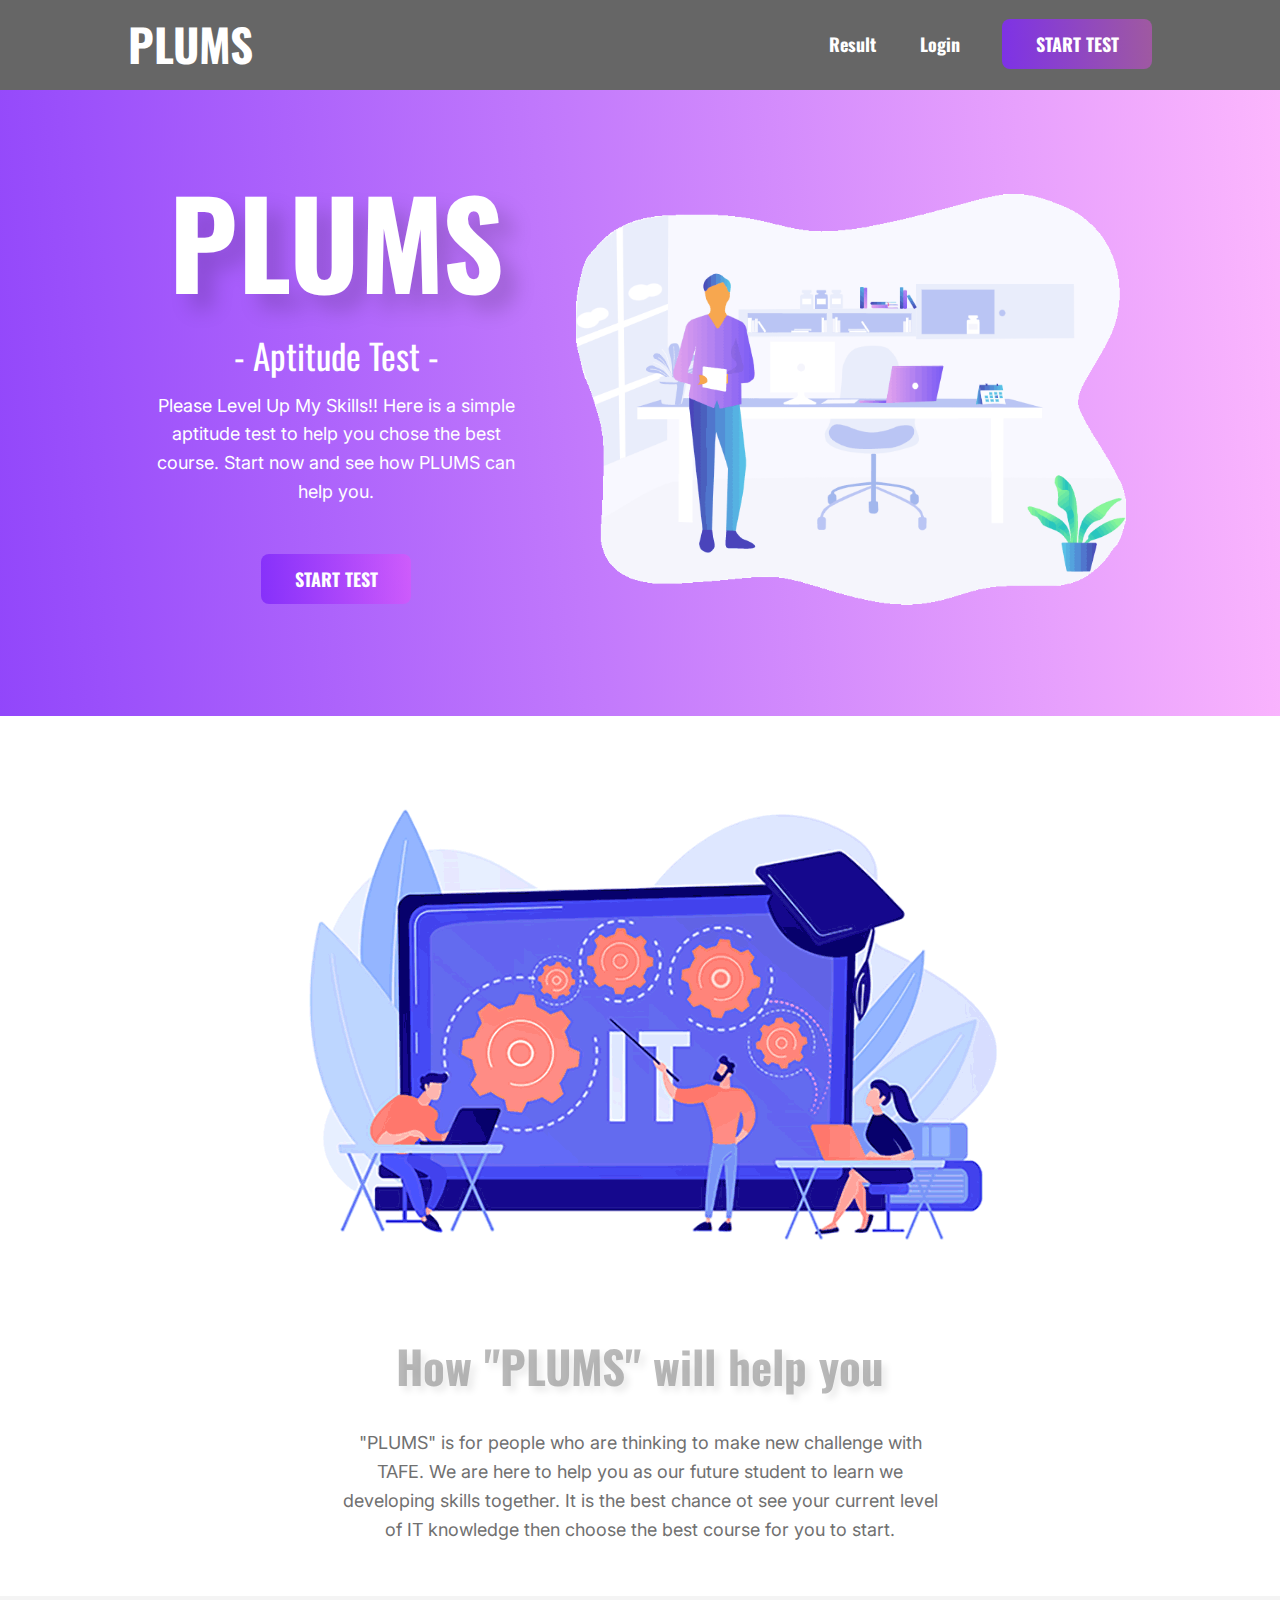
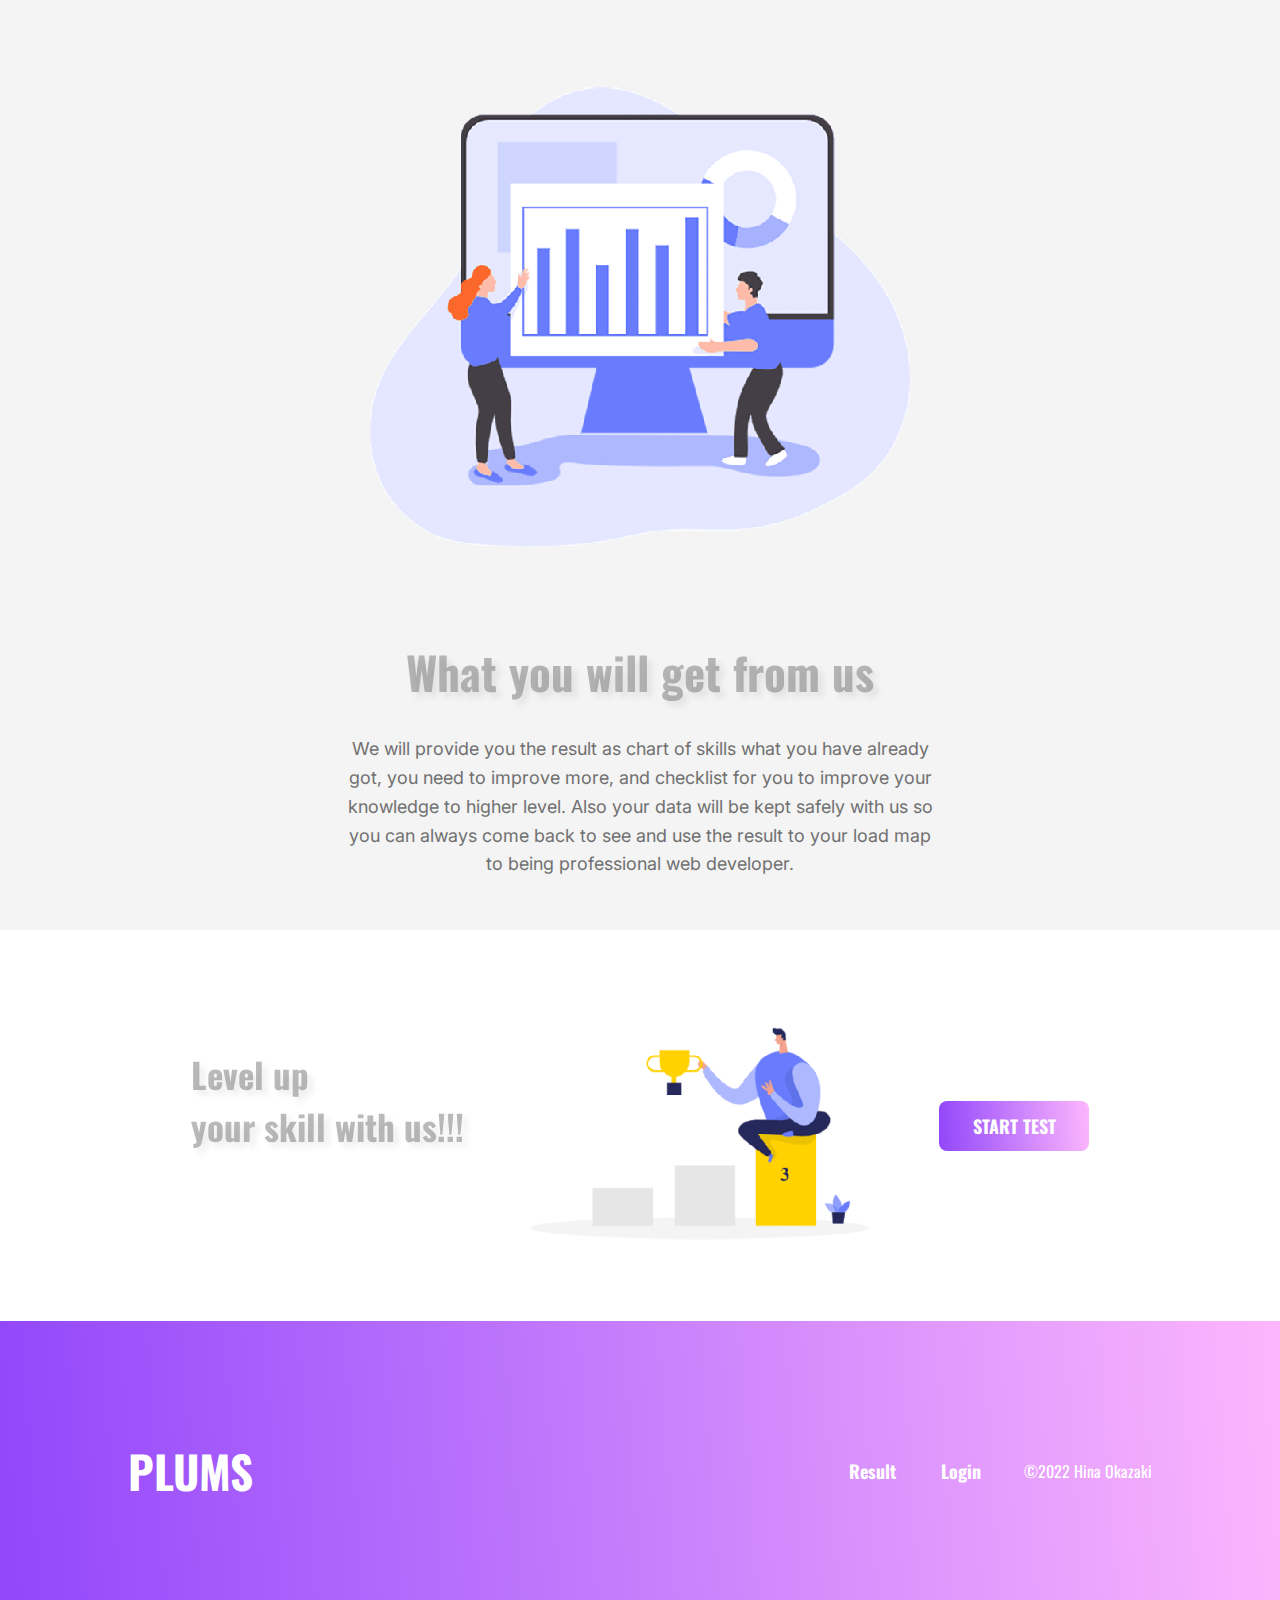
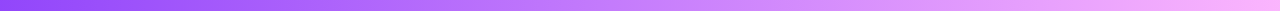
<file: index.html>
<!doctype html>
<html lang="en">
<meta charset="UTF-8">
<head>
	<title>PLUMS Prototype</title>
	<meta name="viewport" content="width=device-width,initial-scale=1">
	<link rel="stylesheet" type="text/css" href="css/style.css">
	<link rel="preconnect" href="https://fonts.googleapis.com">
<link rel="preconnect" href="https://fonts.gstatic.com" crossorigin>
<link href="https://fonts.googleapis.com/css2?family=Inter&family=Oswald:wght@400;700&display=swap" rel="stylesheet">
</head>
<body>
	<div id="wrapper">
		<header>
			<div class="parent">
				<nav>
					<p class="logo">PLUMS</p>
					<ul>
						<li><a href="result.html">Result</a></li>
						<li><a href="login.html">Login</a></li>
					</ul>
					<button class="button-nav-m" type="button"><a class="button-a" href="quiz01.html">START TEST</a></button>
				</nav>
			</div>
		</header>
		<main>
			<div class="section01-bc">
				<div class="section01">
					<div class="section01-p">
						<h1>PLUMS</h1>
						<p class="ph01">- Aptitude Test -</p>
						<p class="ph02">Please Level Up My Skills!! 
						Here is a simple aptitude test to help you
						chose the best course.
						Start now and see how PLUMS can help you.
						</p>
						<button type="button"><a class="button-a" href="quiz01.html">START TEST</a></button>
					</div>
					<img class="imageh" src="images/head.png" alt="PLUMS">
				</div>
			</div>
			<div class="section02-bc">
				<div class="section02">
					<div class="section02-p">
						<h2 class="h2-home">How "PLUMS" will help you</h2>
						<p class="ps">"PLUMS" is for people who are thinking to make new challenge with TAFE. We are here to help you as our future student to learn we  developing skills together.  It is the best chance ot see your current level of IT knowledge then choose the best course for you to start.</p>
					</div>
					<img class="image-ms02" src="images/section2.png" alt="PLUMS will help you">
				</div>
			</div>
			<div class="section03-bc">
				<div class="section03">
					<img class="image-ms03" src="images/section3.png" alt="Result you will get">
					<div class="section02-p">
						<h2 class="h2-home">What you will get from us </h2>
						<p class="ps">We will provide you the result as chart of skills what you have already got, you need to improve more, and checklist for you to improve your knowledge to higher level. Also your data will be kept safely with us so you can always come back to see and use the result to your load map to being professional web developer.</p>
					</div>
				</div>
			</div>
			<div class="section04">
				<h2 class="h2-home-s04">Level up <br> your skill with us!!! </h2>
				<img class="image-ms04" src="images/section4.png" alt="Skill up with PLUMS">
				<button class="button-h-s04" type="button"><a class="button-a" href="quiz01.html">START TEST</a></button>
			</div>
		</main>
		<footer>
			<div class="parent-footer">
				<nav class="nav-footer">
					<h2 class="logo logo-footer"><a href="#">PLUMS</a></h2>
					<ul class="footer-ul">
						<li><a href="result.html">Result</a></li>
						<li><a href="login.html">Login</a></li>
					</ul>
					<p class="pf">©2022 Hina Okazaki</p>
				</nav>
			</div>
		</footer>
	</div>
</body>
</html>
</file>
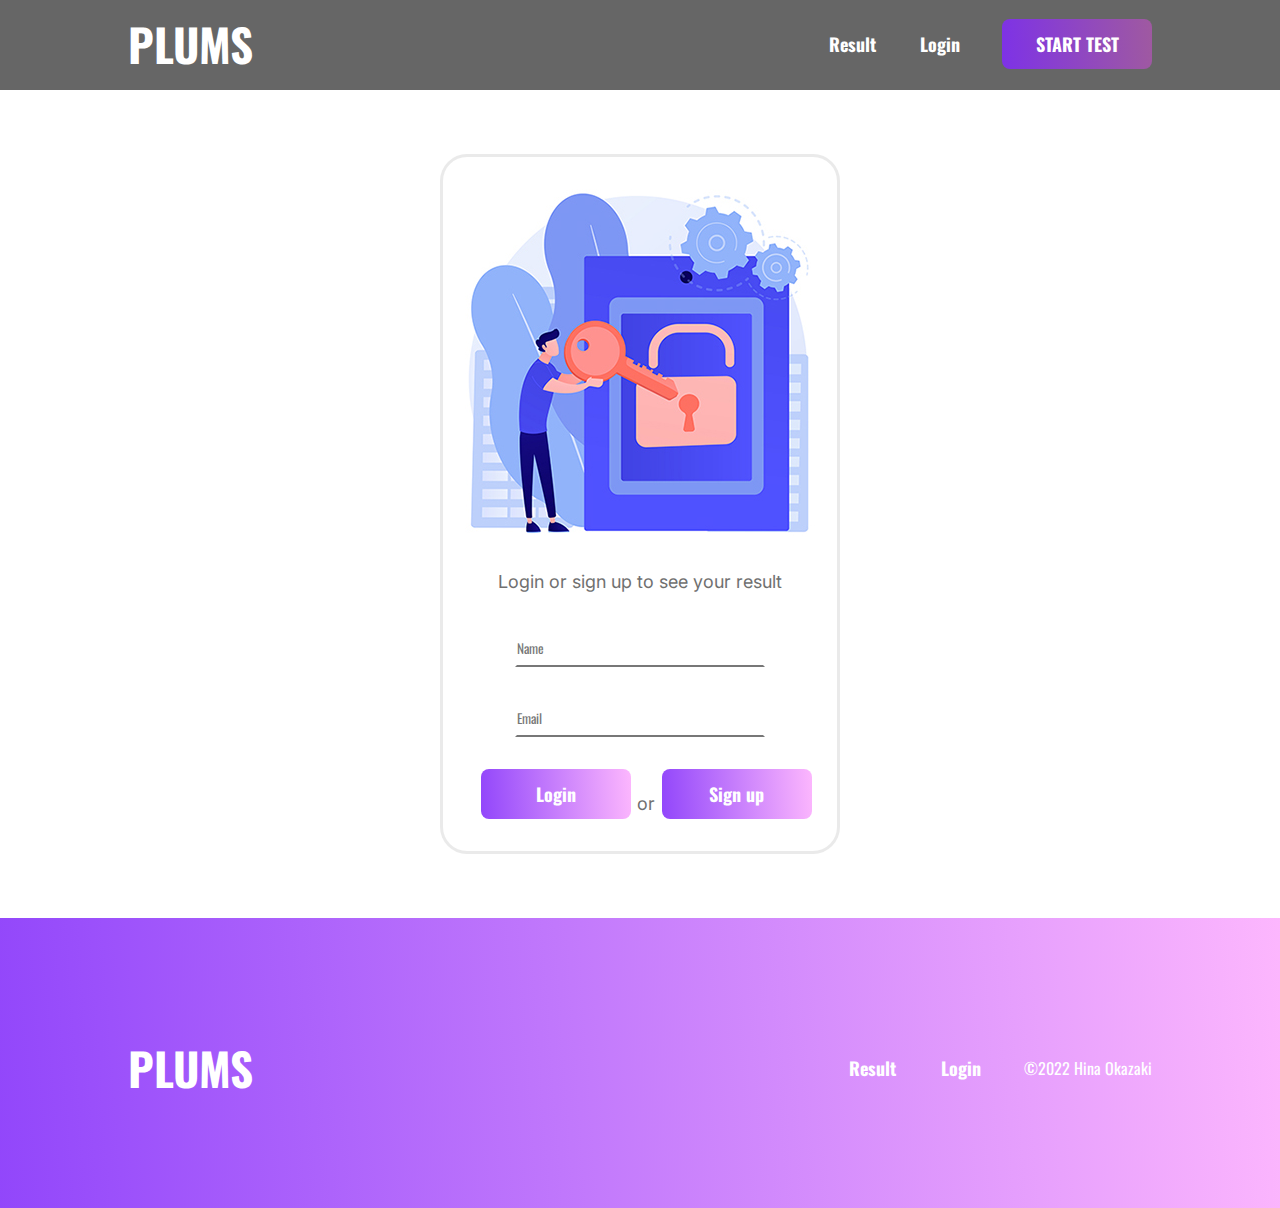
<file: login.html>
<!doctype html>
<html lang="en">
<meta charset="UTF-8">
<head>
	<title>Login page</title>
	<meta name="viewport" content="width=device-width,initial-scale=1">
	<link rel="stylesheet" type="text/css" href="css/style.css">
	<link rel="preconnect" href="https://fonts.googleapis.com">
	<link rel="preconnect" href="https://fonts.gstatic.com" crossorigin>
	<link href="https://fonts.googleapis.com/css2?family=Inter&family=Oswald:wght@400;700&display=swap" rel="stylesheet">
</head>
<body>
	<div id="wrapper">
		<header>
			<div class="parent">
				<nav>
					<p class="logo"><a class="a-logo" href="index.html">PLUMS</a></p>
					<ul>
						<li><a href="result.html">Result</a></li>
						<li><a href="login.html">Login</a></li>
					</ul>
					<button class="button-nav-m" type="button"><a href="quiz01.html">START TEST</a></button>
				</nav>
			</div>
		</header>
		<main>
			<div class="login-parent">
				<div class="login-form">
					<img class="image-login" src="images/login.jpg" alt="Login form">
					<p class="ps-login">Login or sign up to see your result</p>
					<input placeholder="Name" type="text" class="input" required="">
					<input placeholder="Email" type="text" class="input" required="">
					<div class="login-buttons">
						<button class="login-button" type="button"><a class="button-a" href="quiz01.html">Login</a></button>
						<p class="ps-login">or</p>
						<button class="login-button" type="button"><a class="button-a" href="quiz01.html">Sign up</a></button>
					</div>
				</div>
			</div>
		</main>
		<footer>
			<div class="parent-footer">
				<nav class="nav-footer">
					<h2 class="logo logo-footer"><a href="index.html">PLUMS</a></h2>
					<ul class="footer-ul">
						<li><a href="result.html">Result</a></li>
						<li><a href="login.html">Login</a></li>
					</ul>
					<p class="pf">©2022 Hina Okazaki</p>
				</nav>
			</div>
		</footer>
	</div>
</body>
</html>
</file>
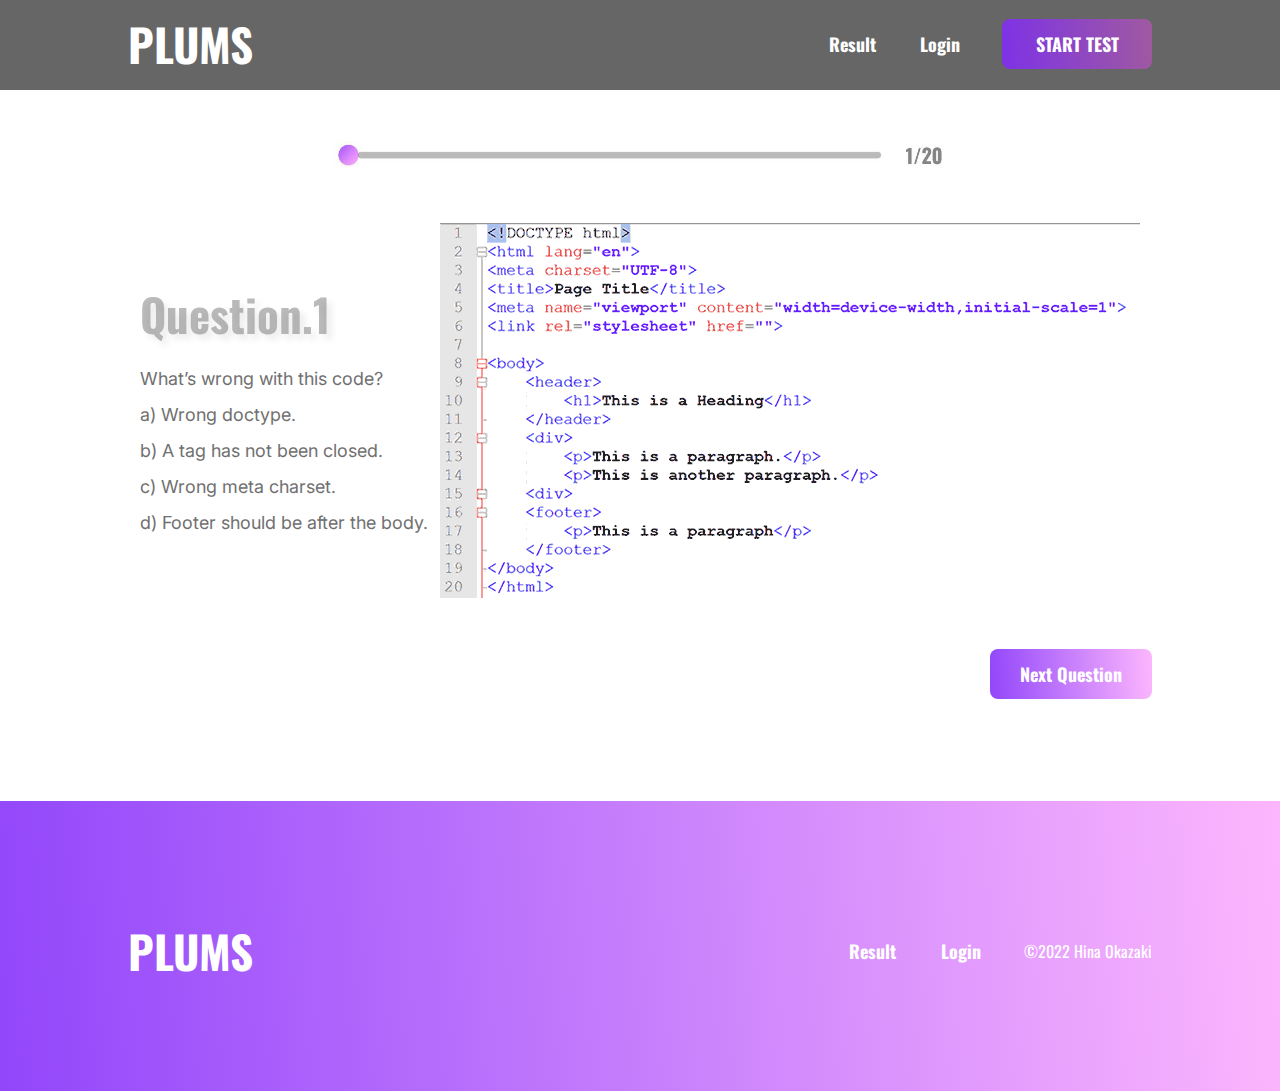
<file: quiz01.html>
<!doctype html>
<html lang="en">
<meta charset="UTF-8">
<head>
	<title>Quiz page 01</title>
	<meta name="viewport" content="width=device-width,initial-scale=1">
	<link rel="stylesheet" type="text/css" href="css/style.css">
	<link rel="preconnect" href="https://fonts.googleapis.com">
	<link rel="preconnect" href="https://fonts.gstatic.com" crossorigin>
	<link href="https://fonts.googleapis.com/css2?family=Inter&family=Oswald:wght@400;700&display=swap" rel="stylesheet">
</head>
<body>
	<div id="wrapper">
		<header>
			<div class="parent">
				<nav>
					<p class="logo"><a class="a-logo" href="index.html">PLUMS</a></p>
					<ul>
						<li><a href="result.html">Result</a></li>
						<li><a href="login.html">Login</a></li>
					</ul>
					<button class="button-nav-m" type="button">START TEST</button>
				</nav>
			</div>
		</header>
		<main class="quiz-main">
			<div class="quiz-parent">
				<img class="image-progressbar" src="images/progressbar01.jpg" alt="Progress bar 01">
				<div class="quiz01">
					<div class="quiz01-p">
						<h2 class="h2-quiz">Question.1</h2>
						<p class="quizp">What’s wrong with this code? <br> a) Wrong doctype. <br> b) A tag has not been closed. <br> c) Wrong meta charset. <br> d) Footer should be after the body. </p>
					</div>
					<img class="image-quiz" src="images/quiz01.png" alt="question 01">
				</div>
				<div class="quiz-button">
					<button type="button"><a class="button-a" href="quiz02.html">Next Question</a></button>
				</div>
			</div>
		</main>
		<footer>
			<div class="parent-footer">
				<nav class="nav-footer">
					<h2 class="logo logo-footer"><a href="index.html">PLUMS</a></h2>
					<ul class="footer-ul">
						<li><a href="result.html">Result</a></li>
						<li><a href="login.html">Login</a></li>
					</ul>
					<p class="pf">©2022 Hina Okazaki</p>
				</nav>
			</div>
		</footer>
	</div>
</body>
</html>
</file>
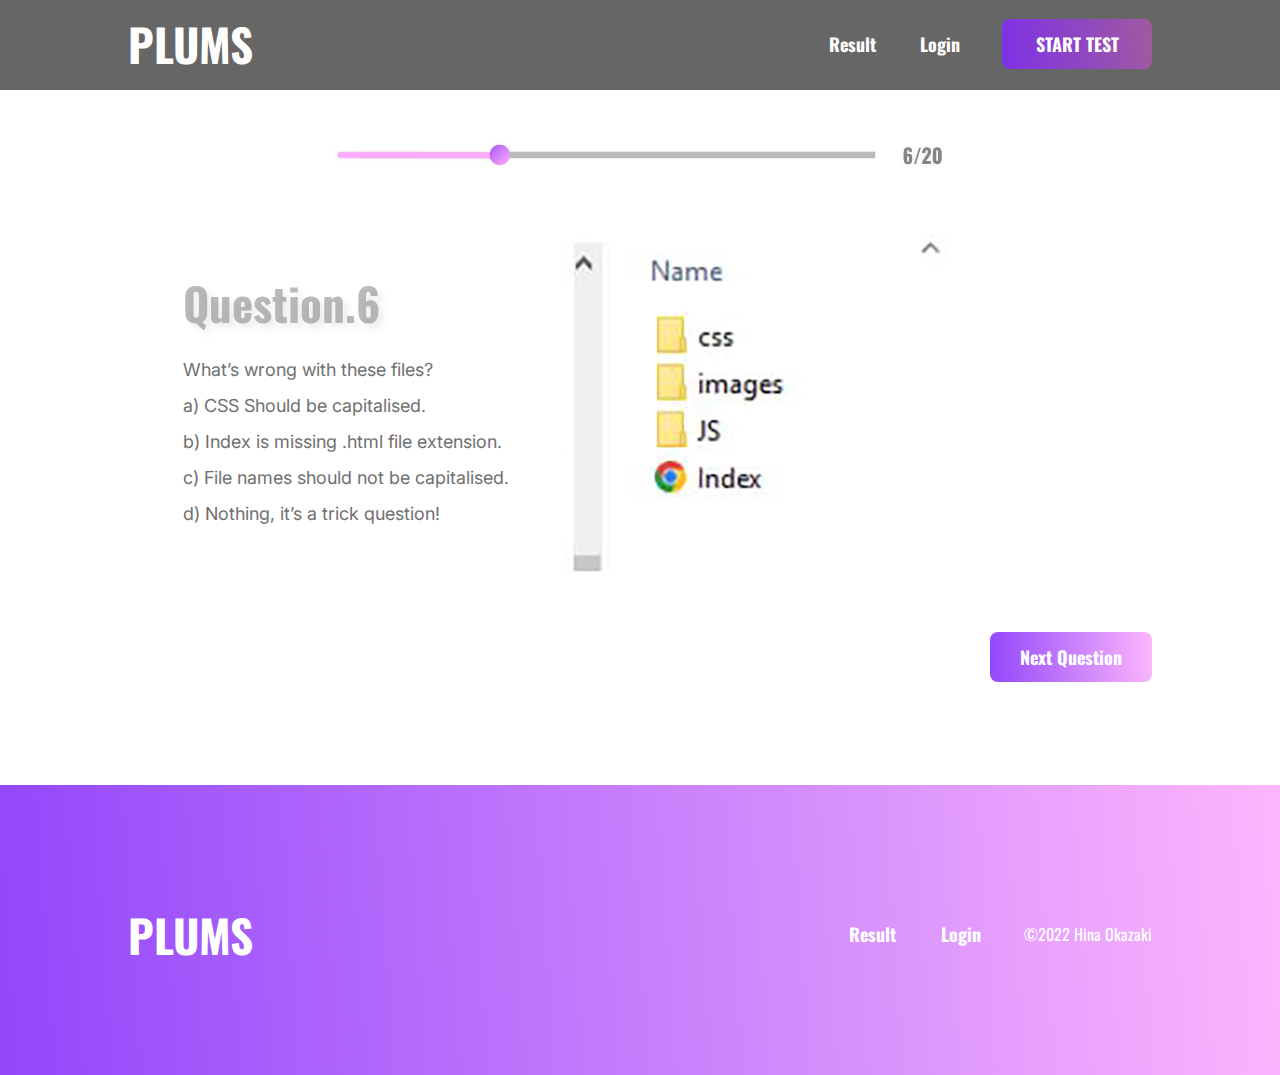
<file: quiz02.html>
<!doctype html>
<html lang="en">
<meta charset="UTF-8">
<head>
	<title>Quiz page 02</title>
	<meta name="viewport" content="width=device-width,initial-scale=1">
	<link rel="stylesheet" type="text/css" href="css/style.css">
	<link rel="preconnect" href="https://fonts.googleapis.com">
	<link rel="preconnect" href="https://fonts.gstatic.com" crossorigin>
	<link href="https://fonts.googleapis.com/css2?family=Inter&family=Oswald:wght@400;700&display=swap" rel="stylesheet">
</head>
<body>
	<div id="wrapper">
		<header>
			<div class="parent">
				<nav>
					<p class="logo"><a class="a-logo" href="index.html">PLUMS</a></p>
					<ul>
						<li><a href="result.html">Result</a></li>
						<li><a href="login.html">Login</a></li>
					</ul>
					<button class="button-nav-m" type="button">START TEST</button>
				</nav>
			</div>
		</header>
		<main class="quiz-main">
			<div class="quiz-parent">
				<img class="image-progressbar" src="images/progressbar02.jpg" alt="Progress bar 02">
				<div class="quiz01">
					<div class="quiz01-p">
						<h2 class="h2-quiz">Question.6</h2>
						<p class="quizp">What’s wrong with these files?  <br> a) CSS Should be capitalised. <br> b) Index is missing .html file extension.  <br> c) File names should not be capitalised.  <br> d) Nothing, it’s a trick question! </p>
					</div>
					<img class="image-quiz" src="images/quiz02.jpg" alt="question 01">
				</div>
				<div class="quiz-button">
					<button type="button"><a class="button-a" href="quiz03.html">Next Question</a></button>
				</div>
			</div>
		</main>
		<footer>
			<div class="parent-footer">
				<nav class="nav-footer">
					<h2 class="logo logo-footer"><a href="index.html">PLUMS</a></h2>
					<ul class="footer-ul">
						<li><a href="result.html">Result</a></li>
						<li><a href="login.html">Login</a></li>
					</ul>
					<p class="pf">©2022 Hina Okazaki</p>
				</nav>
			</div>
		</footer>
	</div>
</body>
</html>
</file>
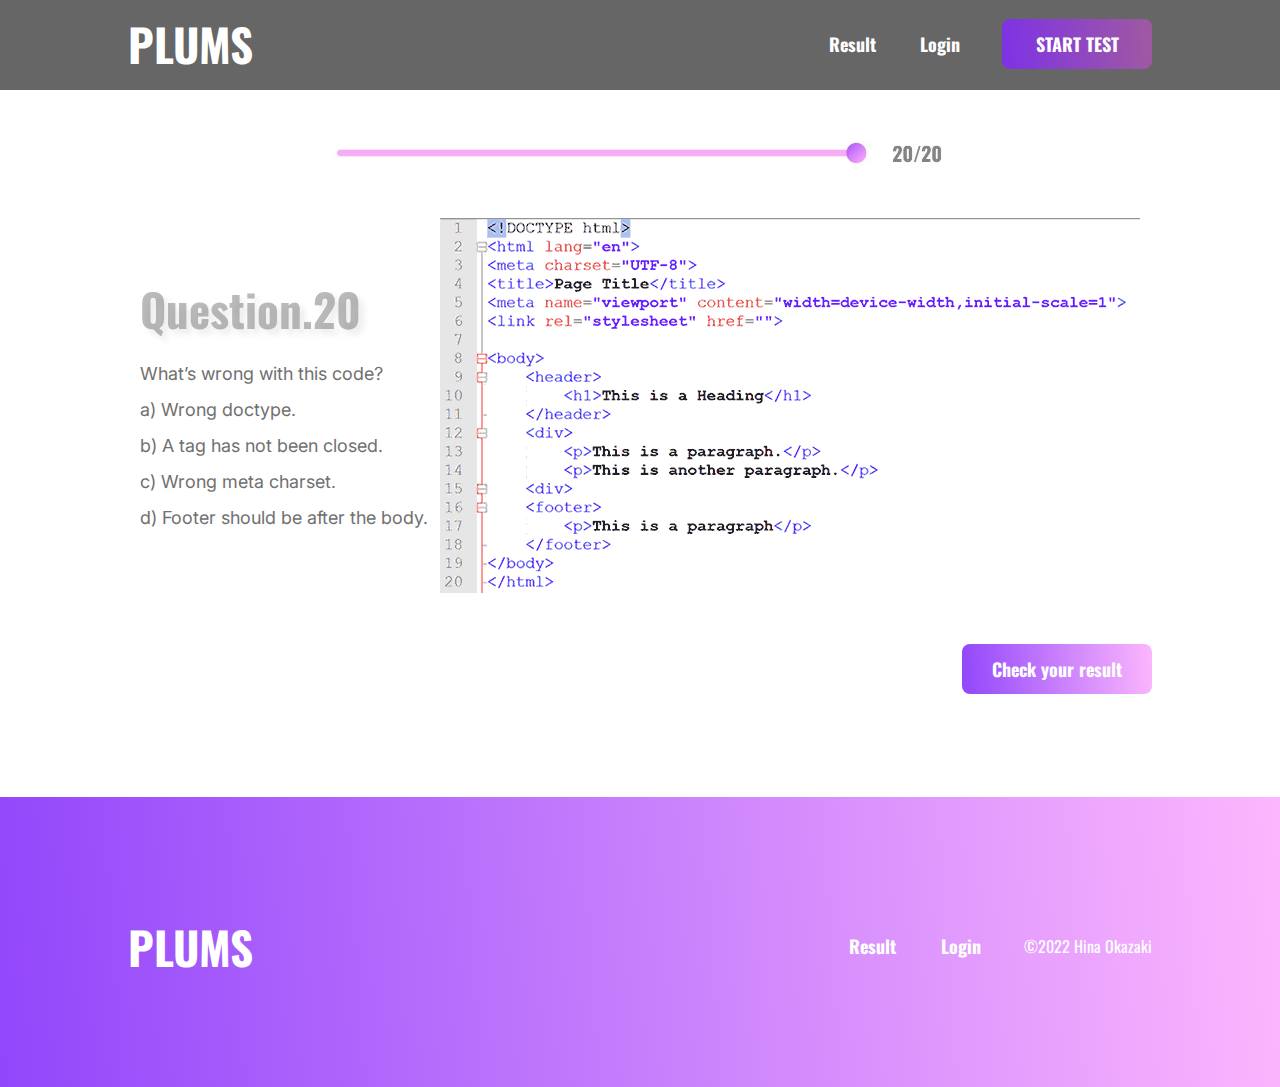
<file: quiz03.html>
<!doctype html>
<html lang="en">
<meta charset="UTF-8">
<head>
	<title>Quiz page 03</title>
	<meta name="viewport" content="width=device-width,initial-scale=1">
	<link rel="stylesheet" type="text/css" href="css/style.css">
	<link rel="preconnect" href="https://fonts.googleapis.com">
	<link rel="preconnect" href="https://fonts.gstatic.com" crossorigin>
	<link href="https://fonts.googleapis.com/css2?family=Inter&family=Oswald:wght@400;700&display=swap" rel="stylesheet">
</head>
<body>
	<div id="wrapper">
		<header>
			<div class="parent">
				<nav>
					<p class="logo"><a class="a-logo" href="index.html">PLUMS</a></p>
					<ul>
						<li><a href="result.html">Result</a></li>
						<li><a href="login.html">Login</a></li>
					</ul>
					<button class="button-nav-m" type="button">START TEST</button>
				</nav>
			</div>
		</header>
		<main class="quiz-main">
			<div class="quiz-parent">
				<img class="image-progressbar" src="images/progressbar03.jpg" alt="Progress bar 03">
				<div class="quiz01">
					<div class="quiz01-p">
						<h2 class="h2-quiz">Question.20</h2>
						<p class="quizp">What’s wrong with this code? <br> a) Wrong doctype. <br> b) A tag has not been closed. <br> c) Wrong meta charset. <br> d) Footer should be after the body. </p>
					</div>
					<img class="image-quiz" src="images/quiz01.png" alt="question 01">
				</div>
				<div class="quiz-button">
					<button type="button"><a class="button-a" href="result.html">Check your result</a></button>
				</div>
			</div>
		</main>
		<footer>
			<div class="parent-footer">
				<nav class="nav-footer">
					<h2 class="logo logo-footer"><a href="index.html">PLUMS</a></h2>
					<ul class="footer-ul">
						<li><a href="result.html">Result</a></li>
						<li><a href="login.html">Login</a></li>
					</ul>
					<p class="pf">©2022 Hina Okazaki</p>
				</nav>
			</div>
		</footer>
	</div>
</body>
</html>
</file>
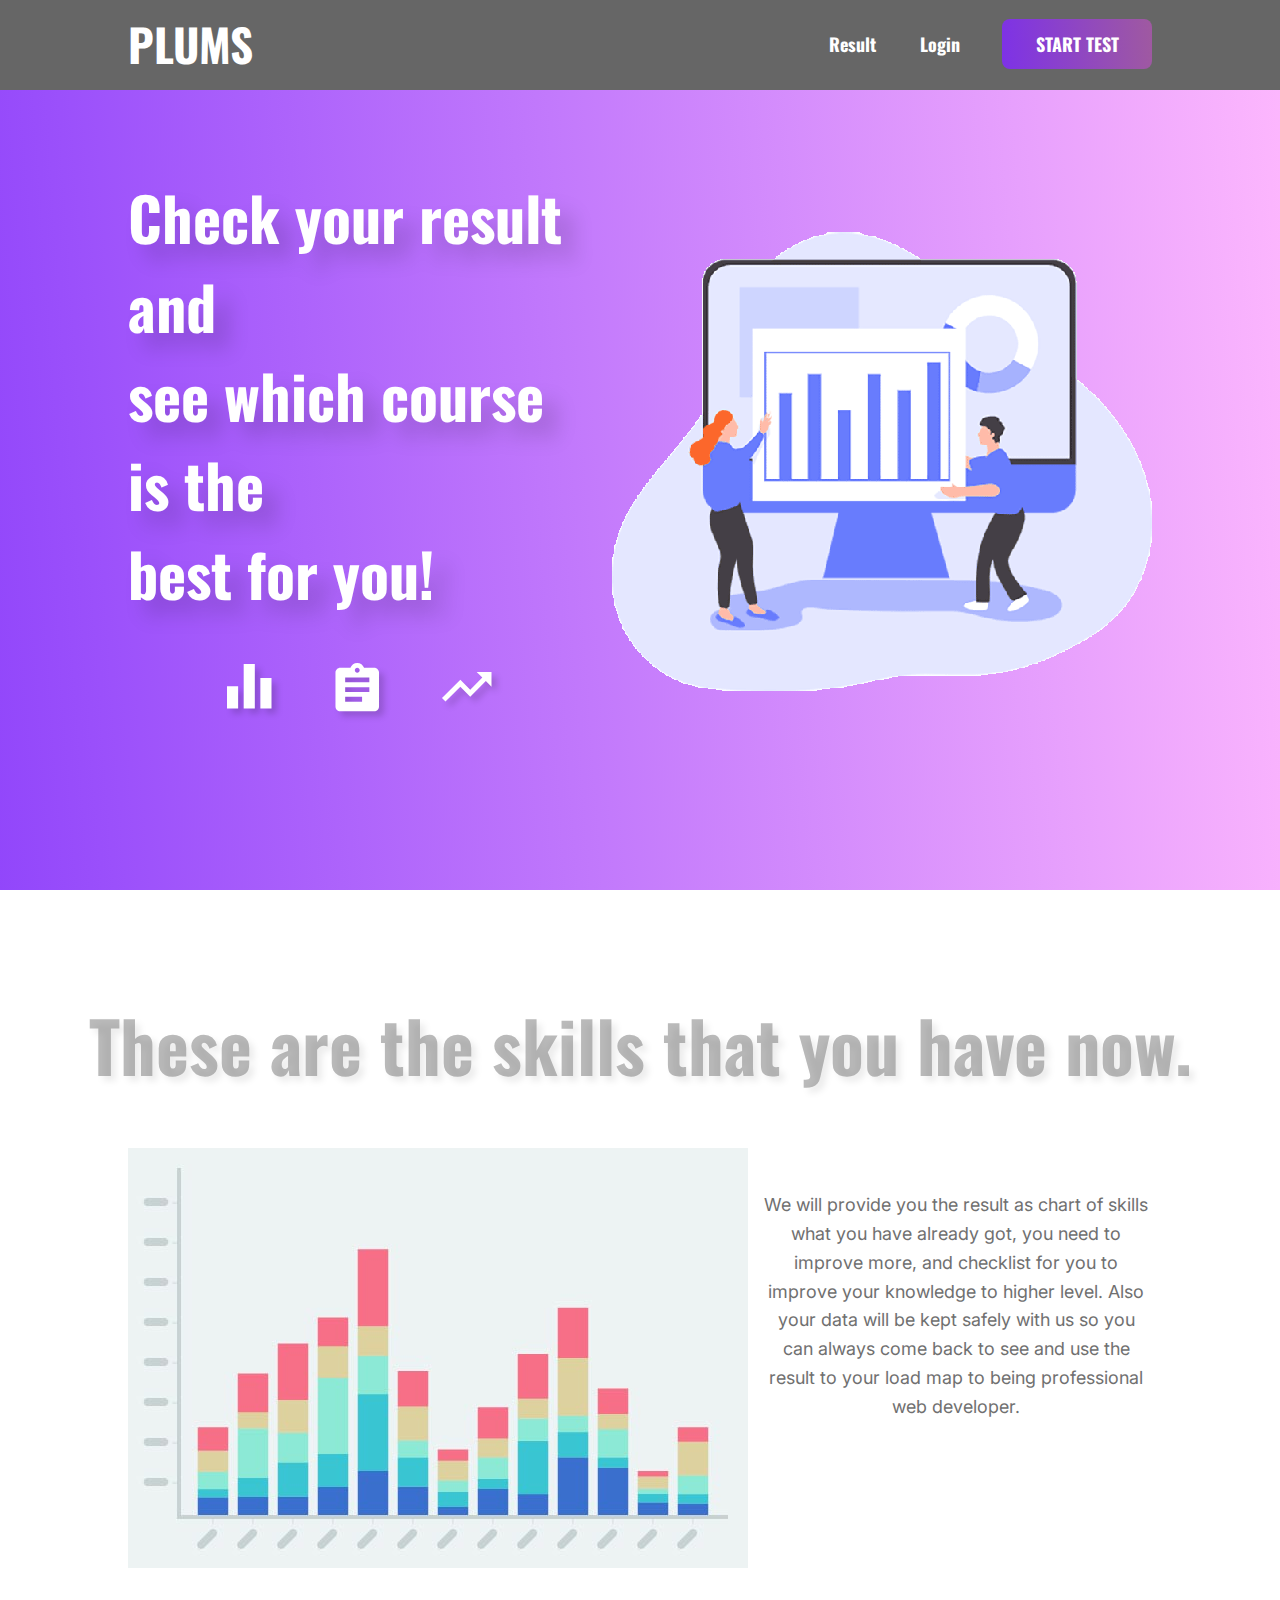
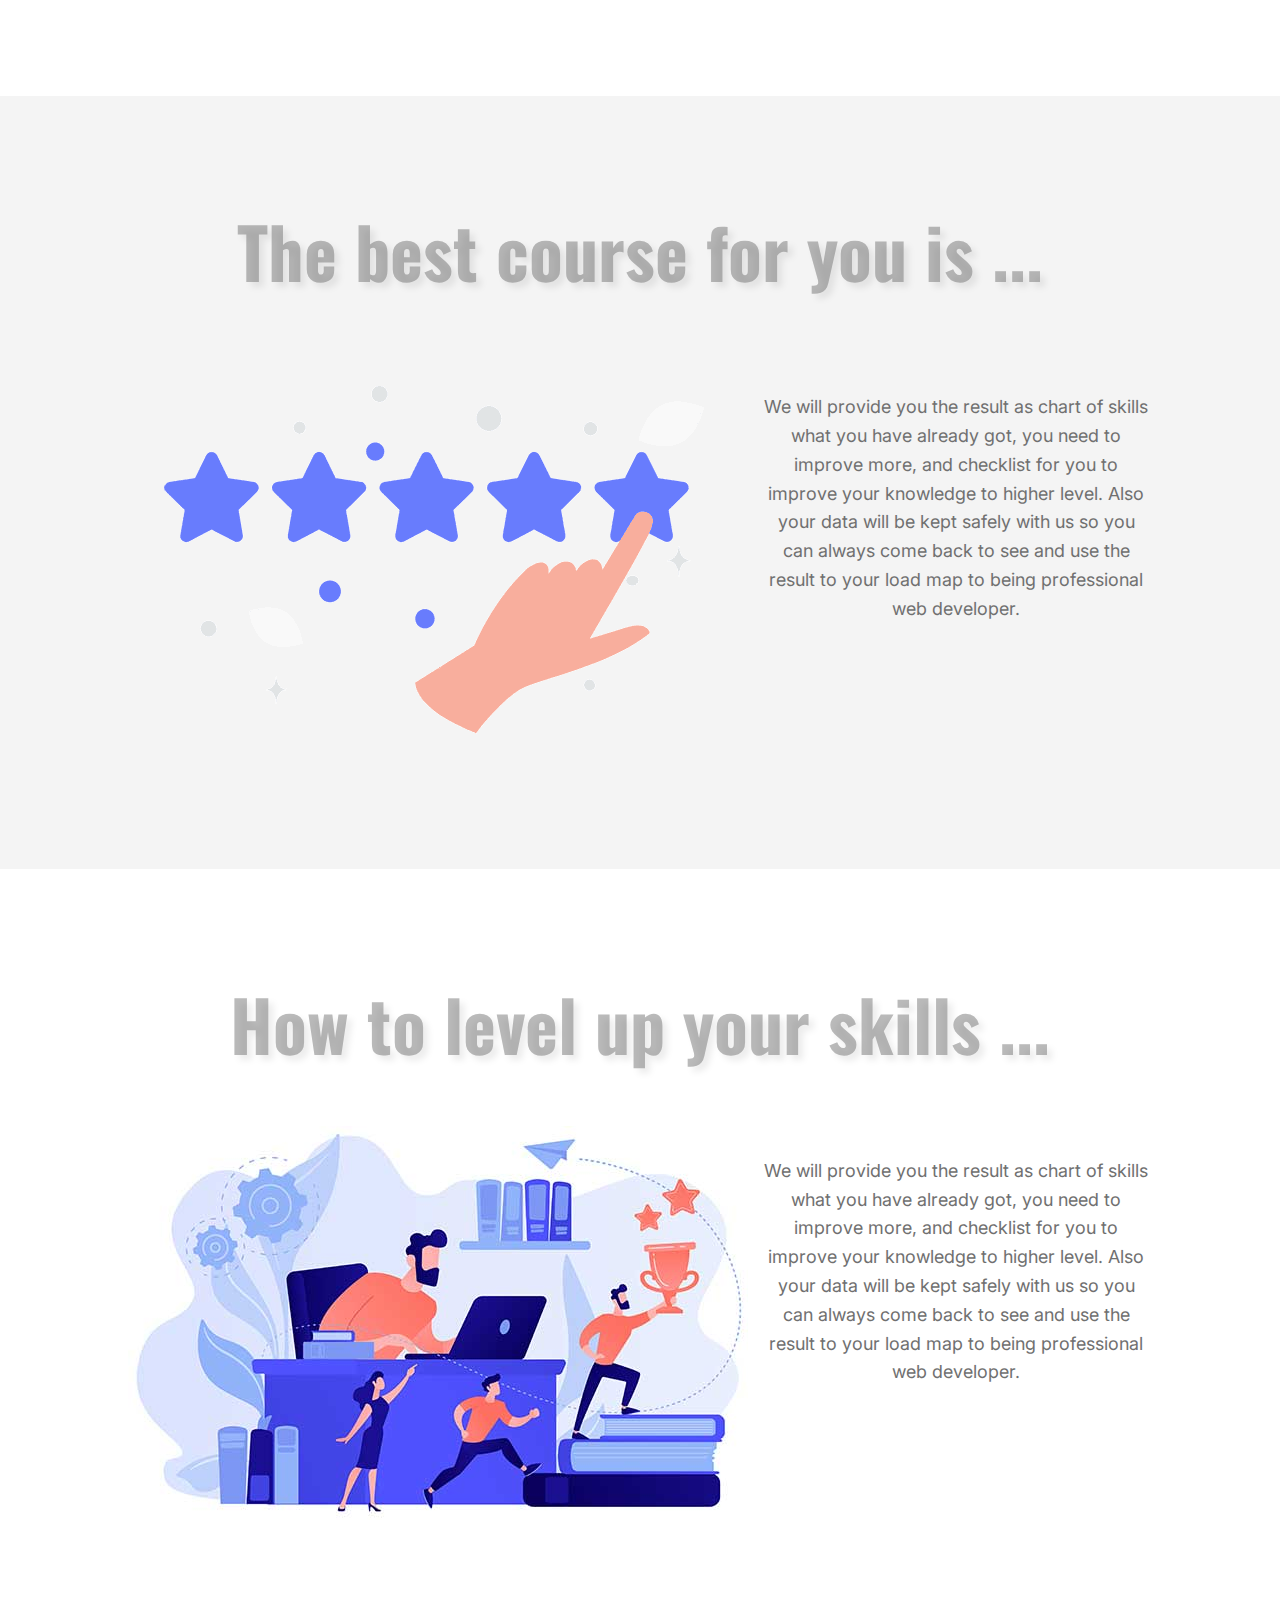
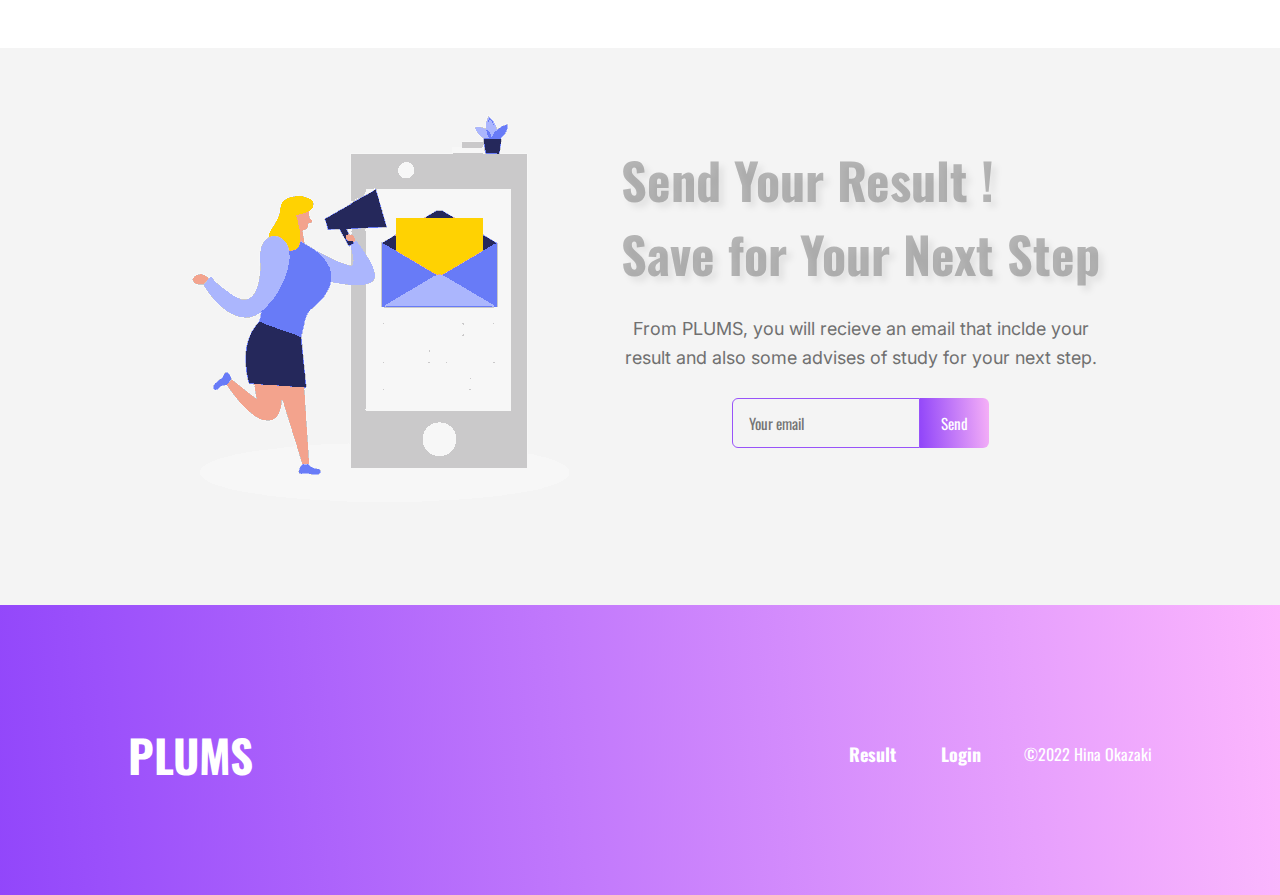
<file: result.html>
<!doctype html>
<html lang="en">
<meta charset="UTF-8">
<head>
	<title>PLUMS Result page</title>
	<meta name="viewport" content="width=device-width,initial-scale=1">
	<link rel="stylesheet" type="text/css" href="css/style.css">
	<link rel="preconnect" href="https://fonts.googleapis.com">
<link rel="preconnect" href="https://fonts.gstatic.com" crossorigin>
<link href="https://fonts.googleapis.com/css2?family=Inter&family=Oswald:wght@400;700&display=swap" rel="stylesheet">
</head>
<body>
	<div id="wrapper">
		<header>
			<div class="parent">
				<nav>
					<p class="logo"><a class="a-logo" href="index.html">PLUMS</a></p>
					<ul>
						<li><a href="result.html">Result</a></li>
						<li><a href="login.html">Login</a></li>
					</ul>
					<button class="button-nav-m" type="button"><a class="button-a" href="quiz01.html">START TEST</a></button>
				</nav>
			</div>
		</header>
		<main>
			<div class="section01-bc-result">
				<div class="section01">
					<div class="section01-p">
						<h1 class="result-h1">Check your result and <br> see which course is the <br> best for you!</h1>
						<div class="icons">
							<div id="ic01" class="ic01">
								<a class="icon-a" href="#section02"><svg class="ic_01" viewBox="4 4 35 35">
									<path id="ic_01" d="M 17.125 39 L 25.87499809265137 39 L 25.87499809265137 3.999999761581421 L 17.125 3.999999761581421 L 17.125 39 Z M 3.999999761581421 39 L 12.75 39 L 12.75 21.50000190734863 L 3.999999761581421 21.50000190734863 L 3.999999761581421 39 Z M 30.25 14.93750190734863 L 30.25 39 L 39 39 L 39 14.93750190734863 L 30.25 14.93750190734863 Z"></path>
								</svg></a>
							</div>
							<div id="ic02" class="ic02">
								<a class="icon-a" href="#section03"><svg class="ic_02" viewBox="3 1 35 38.889">
									<path id="ic_02" d="M 34.11111068725586 4.888889789581299 L 25.98333168029785 4.888889789581299 C 25.16666412353516 2.633333206176758 23.02777671813965 0.9999999403953552 20.5 0.9999999403953552 C 17.97221946716309 0.9999999403953552 15.83333206176758 2.633332967758179 15.01666641235352 4.888889789581299 L 6.888888359069824 4.888889789581299 C 4.75 4.888889789581299 3 6.638889789581299 3 8.777777671813965 L 3 36 C 3 38.13888931274414 4.75 39.88888931274414 6.888888359069824 39.88888931274414 L 34.11111068725586 39.88888931274414 C 36.25 39.88888931274414 38 38.13888931274414 38 36 L 38 8.777777671813965 C 38 6.638889789581299 36.25 4.888889789581299 34.11111068725586 4.888889789581299 Z M 20.5 4.888889789581299 C 21.56944274902344 4.888889789581299 22.44444274902344 5.763889789581299 22.44444274902344 6.833333969116211 C 22.44444274902344 7.902779102325439 21.56944274902344 8.777777671813965 20.5 8.777777671813965 C 19.4305534362793 8.777777671813965 18.5555534362793 7.902779102325439 18.5555534362793 6.833333969116211 C 18.5555534362793 5.763889312744141 19.4305534362793 4.888889789581299 20.5 4.888889789581299 Z M 24.38888740539551 32.11111068725586 L 10.77777671813965 32.11111068725586 L 10.77777671813965 28.22222518920898 L 24.38888740539551 28.22222518920898 L 24.38888740539551 32.11111068725586 Z M 30.22221946716309 24.33333587646484 L 10.77777671813965 24.33333587646484 L 10.77777671813965 20.4444465637207 L 30.22221946716309 20.4444465637207 L 30.22221946716309 24.33333587646484 Z M 30.22221946716309 16.55555725097656 L 10.77777671813965 16.55555725097656 L 10.77777671813965 12.66666603088379 L 30.22221946716309 12.66666603088379 L 30.22221946716309 16.55555725097656 Z">
									</path>
								</svg></a>
							</div>
							<div id="ic03" class="ic03">
								<a class="icon-a" href="#section04"><svg class="ic_03" viewBox="2 6 40 24">
									<path id="ic_03" d="M 29.99999809265137 6.000000476837158 L 34.58000183105469 10.57999992370605 L 24.82000160217285 20.34000015258789 L 16.82000160217285 12.34000015258789 L 1.99999988079071 27.18000030517578 L 4.820000171661377 30 L 16.81999969482422 18 L 24.81999969482422 26 L 37.42000198364258 13.42000102996826 L 42.00000381469727 18 L 42.00000381469727 6.000000476837158 L 29.99999809265137 6.000000476837158 Z">
									</path>
								</svg></a>
							</div>
						</div>
					</div>
					<img class="imageh-result" src="images/section3.png" alt="PLUMS">
				</div>
			</div>
			<div id="section02" class="section02-bc">
				<h2 class="h2-result h2-result-m">These are the skills that you have now. </h2>
				<div class="result-section02">
					<img class="image-rs02" src="images/result02.jpg" alt="Result chart">
					<img class="image-r-mobile" src="images/result-mobile.jpg" alt="Result chart">
					<div class="section02-p">
						<p class="ps-result">We will provide you the result as chart of skills what you have already got, you need to improve more, and checklist for you to improve your knowledge to higher level. Also your data will be kept safely with us so you can always come back to see and use the result to your load map to being professional web developer.</p>
					</div>
				</div>
			</div>
			<div id="section03" class="section03-bc">
				<h2 class="h2-result-s03">The best course for you is ... </h2>
				<div class="result-section03">
					<img class="image-rs03" src="images/result03.png" alt="Best course for you">
					<div class="section02-p">	
						<p class="ps-result">We will provide you the result as chart of skills what you have already got, you need to improve more, and checklist for you to improve your knowledge to higher level. Also your data will be kept safely with us so you can always come back to see and use the result to your load map to being professional web developer.</p>
					</div>
				</div>
			</div>
			<div id="section04" class="section04-bc">
				<h2 class="h2-result h2-result-ms04">How to level up your skills ...</h2>
				<div class="result-section02">
					<img class="image-rs04" src="images/result04.jpg" alt="Skill up">
					<div class="section02-p">
						<p class="ps-result">We will provide you the result as chart of skills what you have already got, you need to improve more, and checklist for you to improve your knowledge to higher level. Also your data will be kept safely with us so you can always come back to see and use the result to your load map to being professional web developer.</p>
					</div>
				</div>
			</div>
			<div class="section05-bc">
				<div class="result-section05">
					<img class="image-rs05" src="images/result05.png" alt="Best course for you">
					<div class="section05-p">
						<h2 class="h2-result-s05">Send Your Result ! <br>Save for Your Next Step</h2>
						<p class="ps-result-email">From PLUMS, you will recieve an email that inclde your result and also some advises of study for your next step. </p>
						<div class="input-group result-form">
							<input type="email" class="input-result" id="Email" name="Email" placeholder="Your email" autocomplete="off">
							<input class="button--submit" value="  Send  " type="submit">
						</div>
					</div>
				</div>
			</div>
		</main>
		<footer>
			<div class="parent-footer">
				<nav class="nav-footer">
					<p class="logo logo-footer"><a href="index.html">PLUMS</a></p>
					<ul class="footer-ul">
						<li><a href="result.html">Result</a></li>
						<li><a href="login.html">Login</a></li>
					</ul>
					<p class="pf">©2022 Hina Okazaki</p>
				</nav>
			</div>
		</footer>
	</div>
</body>
</html>
</file>
<file: css/style.css>
*{
	margin: 0;
	padding: 0;
	box-sizing: border-box;
	font-family: 'Inter', sans-serif;
	font-family: 'Oswald', sans-serif;
}

#wrapper {
	height: 100vh;
	width: 100vw;
}

.parent {
	background-color: rgba(0,0,0,0.6);
	height: 90px;
	width: 100vw;
	/*position: fixed;*/
}

nav {
	display: flex;
	justify-content: space-between;
	align-items: center;
	padding: 10px 10% 0;
}

.logo {
	font-family: Oswald;
	color: #fff;
	font-size: 45px;
	font-weight: bold;
}

.a-logo {
	color: #fff;
	text-decoration: none;
}


nav ul {
	width: 100%;
	margin-right: 2%;
	display: flex;
	justify-content: flex-end;
}

nav ul li {
	display: inline-block;
	list-style: none;
	padding: 1% 3%;
}

nav ul li a {
	color: #fff;
	text-decoration: none;
	font-weight: bold;
	font-size: 18px;
}

nav ul li a:hover { 
	color: #FD75FF;
	transition: .3s;
}

button {
	white-space: nowrap;
	min-width: 150px;
	border: none;
	background: linear-gradient(86deg, rgba(129,42,250,0.8655171541272759) 0%, rgba(248,70,251,0.392127798384979) 100%);
	border-radius: 8px;
	padding: 12px 30px;
	color: #fff;
	font-weight: bold;
	font-size: 18px;
	transition: .3s;
}

button a {
	color: #fff;
	text-decoration: none;
}

.button-a:hover {
	color: rgb(129, 42, 250, .8);
}


button:hover {
	background: #fff;
	color: rgb(129, 42, 250, .8);
	border: 2px solid rgb(129, 42, 250, .8); 
	transition: .3s;
}


/* home page */
/* section 01 */
.section01-bc{
	min-height: 900px;
	background: linear-gradient(86deg, rgba(129,42,250,0.8655171541272759) 0%, rgba(248,70,251,0.392127798384979) 100%);
}

.section01 {
	margin: 0 10%;
	display: flex;
	justify-content: space-evenly;
	align-items: center;
}

.section01-p {
	color: #fff;
	text-align: center;
	display: flex;
    flex-wrap: wrap;
    flex-direction: column;
    align-items: center;
	margin-bottom: 5%;
}

h1 {
	font-size: 120px;
	filter: drop-shadow(15px 15px 10px rgba(0, 0, 0, 0.161));
}

.ph01 {
	font-size: 35px;
	margin-bottom: 3%
}

.ph02 {
	line-height: 1.6;
	font-family: inter;
	max-width: 364px;
	font-size: 18px;
	margin-bottom: 13%;
}

.imageh {
	display: block;
	max-width: 100%;
	margin: 10% 0 10% 3%;
}

/* section 02 */
.section02-bc{
	background-color: #fff;
}

.section02 {
	margin: 0 10%;
	display: flex;
	justify-content: space-evenly;
	align-items: center;
}

.section02-p {
	color: #707070;
	text-align: center;
	display: flex;
    flex-wrap: wrap;
    flex-direction: column;
    align-items: center;
}

.h2-home {
	filter: drop-shadow(5px 5px 3px rgba(0, 0, 0, 0.161));
	font-size: 45px;
	color: rgb(102, 102, 102, .45);
	margin-bottom: 5%;
}

.ps {
	line-height: 1.6;
	text-align: center;
	font-family: inter;
	font-size: 18px;
	max-width: 460px;
}

.image-ms02 {
	margin: 5% 0;
}

/* section 03 */
.section03-bc{
	background-color: rgb(170, 170, 170, .13);
}

.section03 {
	margin: 0 10%;
	display: flex;
	justify-content: space-evenly;
	align-items: center;
}

.image-ms03 {
	margin: 5% 0;
}

/* section 04 */
.section04 {
	margin: 0 10%;
	display: flex;
	justify-content: space-evenly;
	align-items: center;
}

.h2-home-s04 {
	filter: drop-shadow(5px 5px 3px rgba(0, 0, 0, 0.161));
	font-size: 45px;
	color: rgb(102, 102, 102, .45);
	margin-bottom: 5%;
}


/* footer */
.parent-footer {
	background: linear-gradient(86deg, rgba(129,42,250,0.8655171541272759) 0%, rgba(248,70,251,0.392127798384979) 100%);
	height: 290px;
	width: 100vw;
	position: absolute;
}

.nav-footer {
	padding: 0 10%;
	position: relative;
	top: 40%;
}

footer a {
	color: #fff;	
	text-decoration: none;
	font-weight: bold;
}

.pf {
	color: #fff;
	white-space: nowrap;
}

/* Result page */
.section01-bc-result {
	min-height: 800px;
    background: linear-gradient(86deg, rgba(129,42,250,0.8655171541272759) 0%, rgba(248,70,251,0.392127798384979) 100%);
}

.result-h1 {
	font-size: 60px;
	text-align: left;
	margin-bottom: 10%;
}

.imageh-result {
	display: block;
	max-width: 100%;
	margin: 10% 0 10% 3%;
}

.icons {
	width: 400px;
    display: flex;
    flex-direction: row;
    justify-content: space-evenly;
    align-items: center;
}
	/* icons */
	#ic01 {
		width: 35px;
		height: 35px;
		overflow: visible;
	}
	
	#ic_01 {
		fill: rgba(255,255,255,1);
	}
	
	.ic_01 {
		filter: drop-shadow(5px 5px 3px rgba(0, 0, 0, 0.161));
		overflow: visible;
		width: 44.5px;
		height: 44.5px;
		transform: matrix(1,0,0,1,0,0);
	}
	
	.ic01:hover {
		filter: drop-shadow(5px 5px 1px rgba(0, 0, 0, 0.161));
	}
	
	
	#ic02 {
		width: 35px;
		height: 38.889px;
		overflow: visible;
	}
	
	#ic_02 {
		fill: rgba(255,255,255,1);
	}
	
	.ic_02 {
		filter: drop-shadow(5px 5px 3px rgba(0, 0, 0, 0.161));
		overflow: visible;
		width: 44.5px;
		height: 48.389px;
		transform: matrix(1,0,0,1,0,0);
	}
	
	.ic02:hover {
		filter: drop-shadow(5px 5px 1px rgba(0, 0, 0, 0.161));
	}

	#ic03 {
		width: 40px;
		height: 24px;
		overflow: visible;
	}
	#ic_03 {
		fill: rgba(255,255,255,1);
	}
	.ic_03 {
		filter: drop-shadow(5px 5px 3px rgba(0, 0, 0, 0.161));
		overflow: visible;
		width: 49.5px;
		height: 33.5px;
		transform: matrix(1,0,0,1,0,0);
	}
	
	.ic03:hover {
		filter: drop-shadow(5px 5px 1px rgba(0, 0, 0, 0.161));
	}

/*result page section02 */
.result-section02 {
	margin: 0 10% 10% 10%;
	display: flex;
	justify-content: space-evenly;
	align-items: center;
}

.h2-result {
	filter: drop-shadow(5px 5px 3px rgba(0, 0, 0, 0.161));
	font-size: 70px;
	color: rgb(102, 102, 102, .45);
	margin: 8% 0 0 0;
	display: flex;
	justify-content: center;
}

.image-rs02 { 
	margin: 5% 0 0 0;
}

.image-r-mobile {
	display: none;
}

.ps-result {
	line-height: 1.6;
	text-align: center;
	font-family: inter;
	font-size: 18px;
	max-width: 460px;
	margin-left: 3%;
}

/*result page section03 */
.result-section03 {
	margin: 0 10%;
	padding-bottom: 8%;
	display: flex;
	justify-content: space-evenly;
	align-items: center;
}

.h2-result-s03 {
	filter: drop-shadow(5px 5px 3px rgba(0, 0, 0, 0.161));
	font-size: 70px;
	color: rgb(102, 102, 102, .45);
	padding-top: 8%;
	display: flex;
	justify-content: center;
}

.image-rs03 { 
	margin: 5% 0 0 0;
}

/*result page section04 */
.image-rs04 { 
	margin: 5% 0 0 0;
}

/*result page section05 */
.section05-bc {
	background-color: rgb(170, 170, 170, .13);
}

.result-section05 {
	margin: 0 10%;
	padding-bottom: 8%;
	display: flex;
	justify-content: space-evenly;
	align-items: center;
}

.image-rs05 {
	margin: 5% 0 0 0;
}

.section05-p {
	color: #707070;
    display: flex;
    flex-direction: column;
    align-items: center;
    max-width: 500px;
}

.h2-result-s05 {
	filter: drop-shadow(5px 5px 3px rgba(0, 0, 0, 0.161));
    font-size: 50px;
    color: rgb(102, 102, 102, .45);
    padding-top: 8%;
    display: flex;
    justify-content: center;
}

.ps-result-email {
	color: #707070;
    line-height: 1.6;
    text-align: center;
    font-family: inter;
    font-size: 18px;
	padding-top: 5%;
}

.input-group {
	padding-top: 5%;
	display: flex;
	align-items: center;
}

.input-result {
	min-height: 50px;
	max-width: 250px;
	padding: 0 1rem;
	color: #fff;
	font-size: 15px;
	border: 1px solid rgb(129, 42, 250, .8);
	border-radius: 6px 0 0 6px;
	background-color: transparent;
}

.button--submit {
	min-height: 50px;
	padding: .5em 1em;
	border: none;
	border-radius: 0 6px 6px 0;
	background: linear-gradient(86deg, rgba(129,42,250,0.8655171541272759) 0%, rgba(248,70,251,0.392127798384979) 100%);
	color: #fff;
	font-size: 15px;
	cursor: pointer;
	transition: background-color .3s ease-in-out;
}

.button--submit:hover {
	background-color: #5e5dcd;
}

.input-result:focus, .input-result:focus-visible {
	border-color: #3898EC;
	outline: none;
}

/* Quiz page 01 */

.quiz-main {
	margin: 0 10% 8% 10%;
}

.image-progressbar {
	margin: 5% 20% 0% 20%;
}

.quiz-parent {
	display: flex;
	flex-direction: column;
	margin: 0 0 10% 0;
}

.quiz01 {
	display: flex;
	justify-content: space-evenly;
	align-items: center;
}

.quiz01-p {
	color: #707070;
	text-align: center;
	display: flex;
    flex-direction: column;
}

.h2-quiz {
	filter: drop-shadow(5px 5px 3px rgba(0, 0, 0, 0.161));
	font-size: 45px;
	color: rgb(102, 102, 102, .45);
	margin-bottom: 5%;
	text-align: left;
}

.quizp {
	line-height: 2;
	text-align: left;
	font-family: inter;
	font-size: 18px;
	max-width: 460px;
}

.image-quiz {
	margin: 5% 0;
}


.quiz-button {
	display: flex;
	justify-content: flex-end;
}

/* Login page */
.login-parent {
	display: flex;
    justify-content: center;
}

.login-form {
	margin: 5% 0;
	box-sizing: border-box;
	width: 400px;
	height: 700px;
	background: #FFFFFF;
	border: 3px solid rgba(115, 115, 115, 0.15);
	border-radius: 27px;
	display: flex;
    flex-wrap: wrap;
    flex-direction: column;
    align-items: center;
    justify-content: space-evenly;
}

.ps-login {
	margin: 0 2%;
	line-height: 1.6;
    text-align: center;
    font-family: inter;
    font-size: 18px;
	color: #707070;
}

.input {
	width: 250px;
	line-height: 28px;
	border: 2px solid transparent;
	border-bottom-color: #777;
	padding: .2rem 0;
	outline: none;
	background-color: transparent;
	color: #0d0c22;
	transition: .3s cubic-bezier(0.645, 0.045, 0.355, 1);
}

.input:focus, input:hover {
	outline: none;
	padding: .2rem 1rem;
	border-radius: 1rem;
	border-color: rgb(129, 42, 250, .8);
}

.input::placeholder {
 color: #777;
}

.input:focus::placeholder {
 opacity: 0;
 transition: opacity .3s;
}

.login-buttons {
	display: flex;
    align-items: flex-end;
}

.login-button {
	white-space: nowrap;
    width: 150px;
    border: none;
    background: linear-gradient(86deg, rgba(129,42,250,0.8655171541272759) 0%, rgba(248,70,251,0.392127798384979) 100%);
    border-radius: 8px;
    padding: 12px 30px;
    color: #fff;
    font-weight: bold;
    font-size: 18px;
    transition: .3s;
}

/* responsive */
@media only screen and (max-width: 1280px) {
	/*home page */
	/* Header */
	.section01-bc {
		min-height: auto;
	}
	
	.imageh {
		max-width: 550px;
	}
	
	/* Section 02 */
	.section02 {
		display: flex;
		align-items: center;
		flex-direction: column-reverse
	}
	
	.section02-p {
		margin-bottom: 5%;
	}
	
	.ps {
		max-width: 600px;
	}
	
	/* Section 03 */
	.section03{
		display: flex;
		align-items: center;
		flex-direction: column;
	}
	
	/* Section 04 */
	.h2-home-s04 {
		font-size: 35px;
	}
	
	.image-ms04 {
		max-width: 350px;
	}
	
	
}

@media only screen and (max-width: 1250px) {

	/* resultpage */
	/* header */
	.section01-bc-result {
		min-height: auto;
	}
	
	.result-section02 {
		display: flex;
		align-items: center;
		flex-direction: column;
	}
	
	.imageh-result {
		max-width: 300px;
	}
	
	.result-h1 {
		font-size: 40px;
	}
	
	/* section 02 */
	.h2-result {
		font-size: 40px;
	}
	
	.image-rs02 {
		margin: 5% 0;
	}
	
	.ps-result {
		max-width: 620px;
	}
	
	/* section 03 */
	.h2-result-s03 {
		font-size: 40px;
	}
	
	.result-section03 {
		display: flex;
		align-items: center;
		flex-direction: column;
	}
	
	.image-rs03 {
		margin: 5% 0;
	}
	
	/* section 04 */
	.image-rs04 {
		margin: 5% 0;
	} 
	
	/* section 05 */
	.h2-result-s05 {
		font-size: 40px;
	}
	
	.ps-result-email {
		font-size: 16px;
	}
	
	/* section 05 */
	.image-rs05 {
		margin: 5% 0;
	}
	
	/* quiz page */
	.h2-quiz {
		font-size: 30px;
	}
	
	.image-quiz {
		max-width: 450px;
	}
	
}

@media only screen and (max-width: 980px) {
	
	/* home page */
	/* Header */
	.button-a {
		display: flex;
		justify-content: center;
	}
	
	button {
		display: flex;
		justify-content: center;
	}
	
	h1 {
		font-size: 70px;
	}
	
	.ph01 {
		font-size: 25px;
	}
	
	.ph02 {
		font-size: 16px;
		margin-bottom: 3%;
		width: auto;
	}
	
	button {
		min-width: 100px;
	}
	
	.imageh {
		max-width: 450px;
	}
	
	/* section 02 */
	.h2-home {
		font-size: 35px;
	}
	
	.ps {
		font-size: 16px;
		max-width: 400px;
	}
	
	.image-ms02 {
		max-width: 500px;
	}
	
	/* section 03 */
	.image-ms03 {
		max-width: 400px;
	}
	
	/* Section 04 */
	.h2-home-s04 {
		font-size: 25px;
	}
	
	.image-ms04 {
		max-width: 250px;
	}


	/* result page */
	/* Header */
	.section01 {
		display: flex;
		align-items: center;
		justify-content: center;
	}
	
	.result-h1 {
		font-size: 32px;
	}
	
	.icons {
		width: 250px;
	}
	
	.imageh-result {
		max-width: 300px;
	}
	
	/* section 02 */
	.result-section02{
		margin: auto;
	}
	
	.h2-result {
		font-size: 35px;
	}
	
	.image-rs02 {
		max-width: 500px;
	}
	
	.section02-p {
		margin-bottom: 8%;
	}
	
	.ps-result {
		font-size: 16px;
		width: auto;
		margin: auto;
	}
	
	/* section 03 */
	.result-section03 {
		padding: 0;
	}
	
	.image-rs03 {
		max-width: 500px;
	}
	
	/* section 04 */
	.image-rs04 {
		max-width: 500px;
	}
	
	/* section 05 */
	.image-rs05 {
		max-width: 250px;
	}
	
	.h2-result-s05 {
		font-size: 30px;
	}
	
	.ps-result-email {
		max-width: 430px;
	}
	
	/* quiz page */
	.quiz-main {
		margin: 0 10%;
	}
	
	.quiz-parent {
		margin: 0 0 5% 0;
	}
	
	.image-progressbar {
		margin: 5% 15% 0 15%;
	}
	
	.h2-quiz {
		font-size: 25px;
	}
	
	.quizp {
		font-size: 16px;
	}
	
	.image-quiz {
		max-width: 350px;
	}
	
}

@media only screen and (max-width: 750px) {
	
	/* home page */
	/* Header */
	.section01 {
		display: flex;
		align-items: center;
		flex-direction: column-reverse;
	}
	
	.imageh {
		max-width: 300px;
		margin: 5% 0 0 0;
	}
	
	.ps02 {
		max-width: 300px;
	}
	
	/* Section 02 */
	.image-ms02 {
		max-width: 400px;
	}
	
	.h2-home {
		font-size: 30px;
	}
	
	.ps {
		max-width: 300px;
	}

	/* Section 03 */
	.image-ms03 {
		max-width: 300px;
	}
	
	/* Section 04 */
	.section04 {
		display: flex;
		flex-direction: column;
		align-items: center;
	}
	
	.h2-home-s04 {
		font-size: 30px;
		margin: 8% 0 0 0;
	}
	
	.image-ms04 {
		max-width: 250px;
	}
	
	.button-h-s04 {
		margin-bottom: 8%;
	}
	
	/* Result page */
	/* Header */
	.imageh-result {
		margin: 3% 0 0 0;
	}
	
	.result-h1 {
		font-size: 30px;
	}
	
	.icons {
		margin-bottom: 7%;
	}
	
	/* Section 02 */
	.h2-result {
		font-size: 30px;
	}
	
	.image-rs02 {
		max-width: 400px;
	}
	
	.ps-result {
		max-width: 400px;
	}
	
	/* Section 03 */
	.h2-result-s03 {
		font-size: 30px;
	}
	
	.image-rs03 {
		max-width: 400px;
	}
	
	/* Section 04 */
	.image-rs04 {
		max-width: 400px;
	} 
	
	/* Section 05 */
	.result-section05 {
		display: flex;
		align-items: center;
		flex-direction: column;
	} 
	
	.image-rs05 {
		margin: 5% 0 0 0;
	}
	
	.h2-result-s05 {
		padding-top: 0;
	}
	
	.ps-result-email {
		max-width: 400px;
	}
	
	/* Quiz page */
	.quiz01 {
		display: flex;
		align-items: center;
		flex-direction: column-reverse;
	}

	.quiz-button {
		display: flex;
		justify-content: center;
		margin: 5% 0;
	}
	
}
@media only screen and (max-width: 530px) {
	/* Result page */
	.section02-bc {
		display: flex;
		flex-direction: column;
		align-items: center;
	}
	
	.h2-result-m {
		max-width: 300px;
	}
}

@media only screen and (max-width: 460px) {
	/* Home page */
	/* Nav bar */
	.button-nav-m {
		display: none;
	}
	
	/* Header */
	.imageh {
		max-width: 270px;
	}
	
	/* Section 02 */
	.image-ms02 {
		max-width: 280px;	
	}
	
	.h2-home {
		font-size: 25px;
	}
	
	.ps {
		max-width: 280px;
	}
	
	/* Section 03 */
	.image-ms03 {
		max-width: 250px;
	}
	
	
	/* Section 04 */
	.h2-home-s04 {
		font-size: 25px;
	}
	
	.image-ms04 {
		max-width: 200px;
	}
	
	/* Footer */
	.parent-footer {
		height: 
	} 
	
	.nav-footer {
		display: flex;
		flex-direction: column;
	}
	
	.logo-footer {
		margin-bottom: 5%;
	}
	
	.footer-ul {
		display: flex;
		justify-content: center;
		margin: auto;
	}
	
	
	/* Result page */
	/* Header */
	.logo {
		font-size: 40px;
	}
	
	/*button {
		display: none;
	}*/
	
	.result-h1 {
		font-size: 25px;
	}
	
	.imageh-result {
		max-width: 250px;
	}
	
	.icons {
		display: none;
	}

	/* section 02 */
	.section02-bc {
		display: flex;
		flex-direction: column;
		align-items: center;
	}
	
	.h2-result {
		font-size: 25px;
		max-width: 200px;
	}
	
	.image-rs02 {
		display: none;
	}
	
	.image-r-mobile {
		display: flex;
		max-width: 240px;
		justify-content: center;
		margin: 3% 0;
	}
	
	.ps-result {
		max-width: 270px;
	}	
	
	/* section 03 */
	.section03-bc {
		display: flex;
		flex-direction: column;
		align-items: center;
	} 
	
	.image-rs03 {
		max-width: 250px;
	}
	
	.h2-result-s03 {
		font-size: 25px;
		max-width: 200px;
	}
	
	/* section 04 */
	.section04-bc {
		display: flex;
		flex-direction: column;
		align-items: center;
	}  
	
	.image-rs04 {
		max-width: 260px;
	}
	
	/* section 05 */
	.image-rs05 {
		max-width: 200px;
	}
	
	.h2-result-s05 {
		font-size: 25px;
	}
	
	.result-form {
		margin-bottom: 5%;
	}
	
	/* Login page */
	.login-form {
		width: 280px;
	}
	
	.image-login {
		max-width: 250px;
	}
	
	.ps-login {
		font-size: 16px;
	}
	
	.login-buttons {
		display: flex;
		flex-direction: column;
		align-items: center;
	}
	
	/* quiz page */
	.image-quiz {
		max-width: 280px;
	}
	
	
}
</file>
